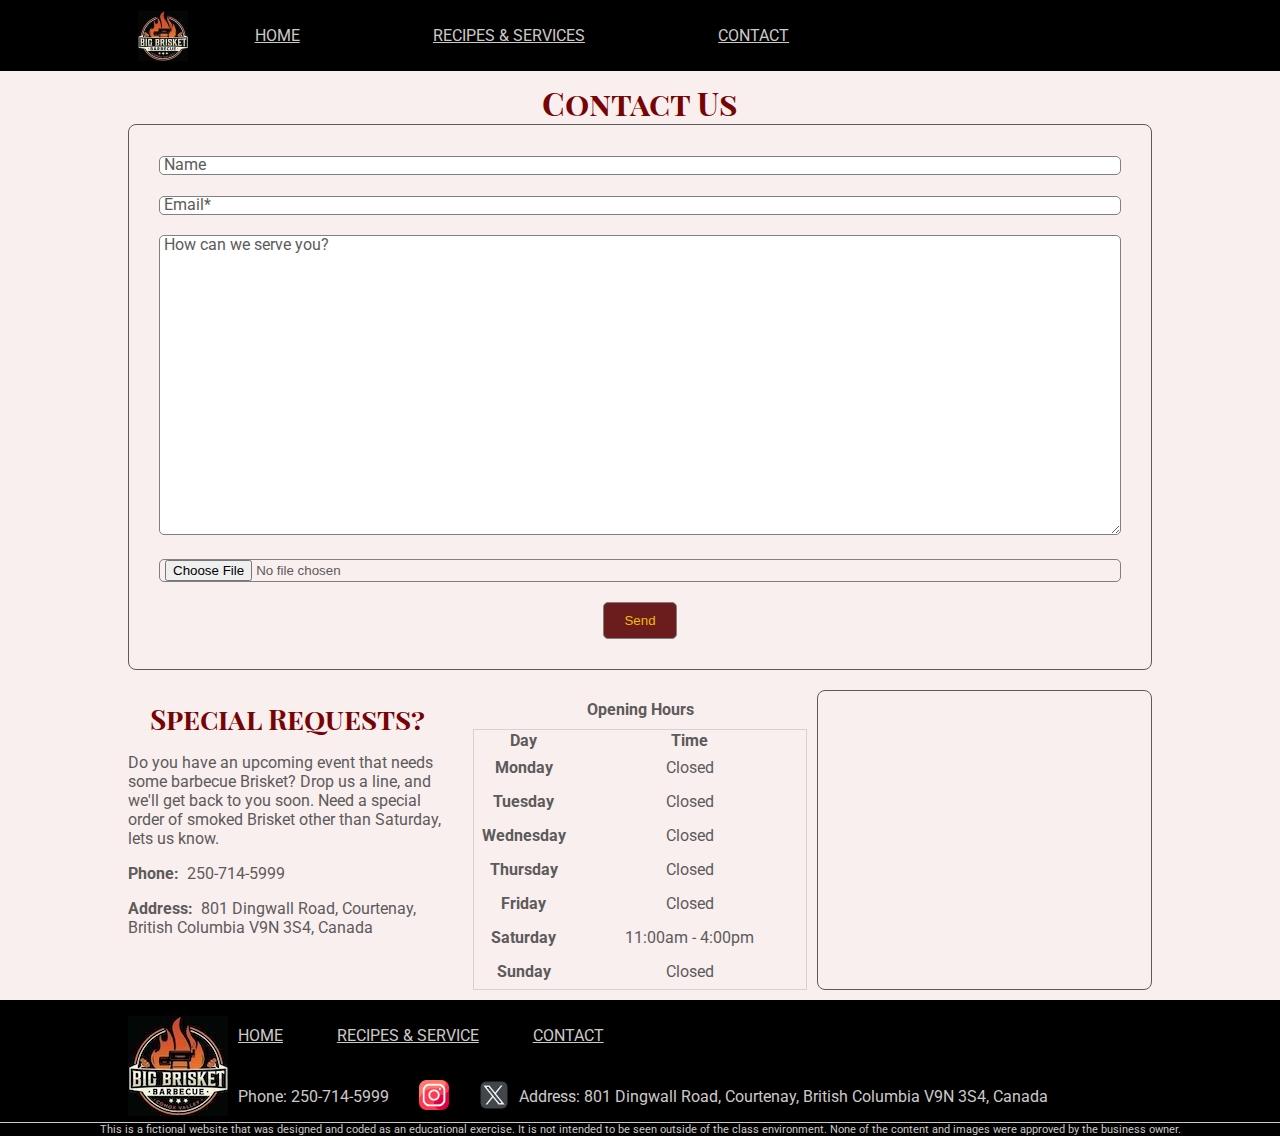
<file: contact.html>
<!DOCTYPE html>
<html lang="en">

<head>
    <meta charset="UTF-8">
    <meta name="viewport" content="width=device-width, initial-scale=1.0">
    <title>Project - Contact Us</title>
    <link rel="stylesheet" href="style.css">
    <link rel="preconnect" href="https://fonts.googleapis.com">
    <link rel="preconnect" href="https://fonts.gstatic.com" crossorigin>
    <link rel="stylesheet" href="https://cdnjs.cloudflare.com/ajax/libs/font-awesome/4.7.0/css/font-awesome.min.css">
    <link rel="preconnect" href="https://fonts.googleapis.com">
    <link rel="preconnect" href="https://fonts.gstatic.com" crossorigin>
    <link
        href="https://fonts.googleapis.com/css2?family=Playfair+Display+SC:wght@400;700&family=Roboto:wght@400;700&display=swap"
        rel="stylesheet">
</head>

<body>
    <header class="logo-background">
        <div class="content-width">
            <img src="./images/logo.jpg" width="50" alt="Big Brisket Barbecue">
            <nav>
                <ul id="nav-items">
                    <li><a href="./index.html">Home</a></li>
                    <li><a href="./recipes-service.html">Recipes & Services</a></li>
                    <li><a href="./contact.html">Contact</a></li>
                </ul>
                <a class="toggle" onclick="showNav()"><i class="fa fa-bars" aria-hidden="true"></i></a>
            </nav>
        </div>
    </header>
    <main>
        <section class="contact-form content-width">
            <h1>Contact Us</h1>
            <form action="#" method="post">
                <label for="user-name">
                    <input type="text" name="user-name" id="user-name" placeholder="Name">
                    <span>Name</span>
                </label>
                <label for="user-email">
                    <input type="email" name="user-email" id="user-email" placeholder="Email*" required>
                    <span>Email*</span>
                </label>
                <label for="user-message">
                    <textarea name="user-message" id="user-message" placeholder="How can we serve you?"></textarea>
                    <span>How can we serve you?</span>
                </label>
                <label for="files">
                    <input type="file" name="files" id="files">
                </label>
                <button name="send">Send</button>
            </form>
        </section>
        <section class="contact-information content-width">
            <div> <!-- used for styling for desktop -->
                <h2>Special Requests?</h2>
                <p>Do you have an upcoming event that needs some barbecue Brisket? Drop us a line, and we'll get back to
                    you soon. Need a special order of smoked Brisket other than Saturday, lets us know.</p>
                <p class="opening-hours"><b>Opening Hours:&nbsp;&nbsp;</b>Saturday 11:00am - 4:00pm</p>
                <p><b>Phone:&nbsp;&nbsp;</b><a href="tel:250-714-5999">250-714-5999</a></p>
                <p><b>Address:&nbsp;&nbsp;</b>801 Dingwall Road, Courtenay, British Columbia V9N 3S4, Canada</p>
            </div>
            <table>
                <caption>Opening Hours</caption>
                <thead>
                    <tr>
                        <th style="width: 30%;" scope="col">Day</th>
                        <th style="width: 70%;" scope="col">Time</th>
                    </tr>
                </thead>
                <tbody>
                    <tr>
                        <th scope="row">Monday</th>
                        <td>Closed</td>
                    </tr>
                    <tr>
                        <th scope="row">Tuesday</th>
                        <td>Closed</td>
                    </tr>
                    <tr>
                        <th scope="row">Wednesday</th>
                        <td>Closed</td>
                    </tr>
                    <tr>
                        <th scope="row">Thursday</th>
                        <td>Closed</td>
                    </tr>
                    <tr>
                        <th scope="row">Friday</th>
                        <td>Closed</td>
                    </tr>
                    <tr>
                        <th scope="row">Saturday</th>
                        <td>11:00am - 4:00pm</td>
                    </tr>
                    <tr>
                        <th scope="row">Sunday</th>
                        <td>Closed</td>
                    </tr>
                </tbody>
            </table>
            <iframe width="200"
                src="https://maps.google.com/maps?width=100%25&amp;height=600&amp;hl=en&amp;q=801%20Dingwall%20Road,%20Courtenay,%20British%20Columbia%20V9N%203S4,%20Canada+(Big%20Brisket%20Barbecue)&amp;t=&amp;z=14&amp;ie=UTF8&amp;iwloc=B&amp;output=embed">
            </iframe>
        </section>
    </main>
    <footer class="logo-background">
        <div class="content-width">
            <img class="logo" src="./images/logo.jpg" width="100" alt="Big Brisket Barbecue">
            <nav>
                <ul>
                    <li><a href="./index.html">Home</a></li>
                    <li><a href="./recipes-service.html">Recipes & Service</a></li>
                    <li><a href="./contact.html">Contact</a></li>
                </ul>
            </nav>
            <div class="container">
                <p>Phone: <a href="tel:250-714-5999">250-714-5999</a></p>
                <a>
                    <!-- This image is downloaded from www.freepik.com -->
                    <img src="./images/instagram.png" width="30" alt="Instagram">
                </a>
                <a>
                    <!-- This image is downloaded from www.freepik.com -->
                    <img src="./images/twitter.png" width="30" alt="Twitter">
                </a>
            </div>
            <p class="address">Address: 801 Dingwall Road, Courtenay, British Columbia V9N 3S4, Canada</p>
        </div>
        <div class="disclaimer">This is a fictional website that was designed and coded as an educational exercise. It
            is not intended to be seen outside of the class environment. None of the content and images were approved by
            the business owner.</div>
    </footer>
    <script>
        function showNav() {
            var element = document.getElementById("nav-items");
            element.classList.toggle("show-items");
        }
    </script>
</body>

</html>
</file>
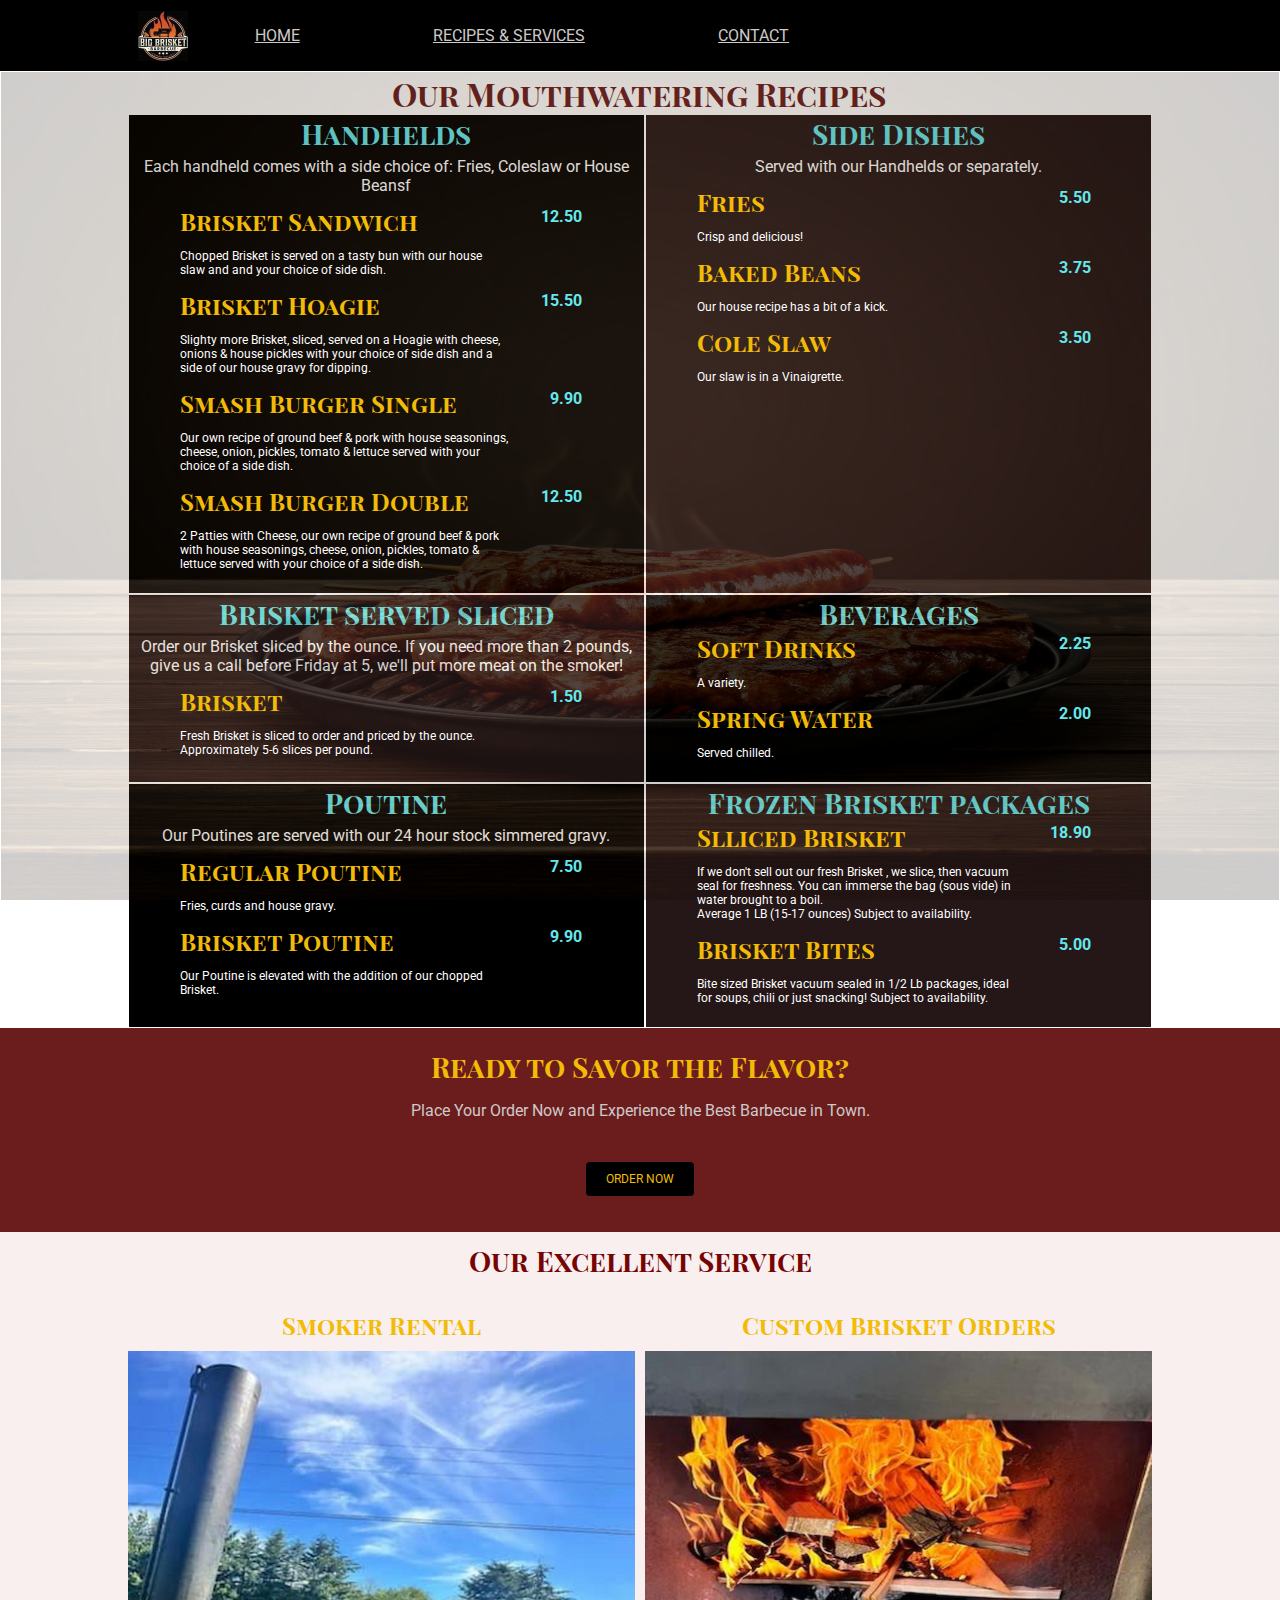
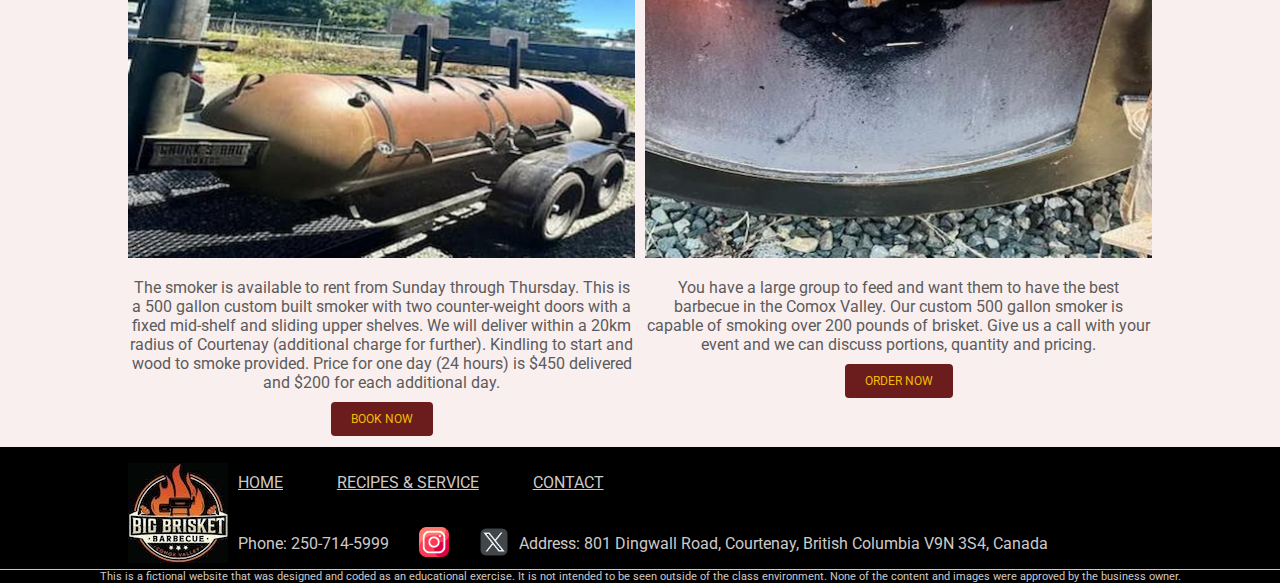
<file: recipes-service.html>
<!DOCTYPE html>
<html lang="en">

<head>
    <meta charset="UTF-8">
    <meta name="viewport" content="width=device-width, initial-scale=1.0">
    <title>Project - Recipes & Service</title>
    <link rel="stylesheet" href="style.css">
    <link rel="preconnect" href="https://fonts.googleapis.com">
    <link rel="preconnect" href="https://fonts.gstatic.com" crossorigin>
    <link rel="stylesheet" href="https://cdnjs.cloudflare.com/ajax/libs/font-awesome/4.7.0/css/font-awesome.min.css">
    <link rel="preconnect" href="https://fonts.googleapis.com">
    <link rel="preconnect" href="https://fonts.gstatic.com" crossorigin>
    <link
        href="https://fonts.googleapis.com/css2?family=Playfair+Display+SC:wght@400;700&family=Roboto:wght@400;700&display=swap"
        rel="stylesheet">
</head>

<body>
    <header class="logo-background">
        <div class="content-width">
            <img src="./images/logo.jpg" width="50" alt="Big Brisket Barbecue">
            <nav>
                <ul id="nav-items">
                    <li><a href="./index.html">Home</a></li>
                    <li><a href="./recipes-service.html">Recipes & Services</a></li>
                    <li><a href="./contact.html">Contact</a></li>
                </ul>
                <a class="toggle" onclick="showNav()"><i class="fa fa-bars" aria-hidden="true"></i></a>
            </nav>
        </div>
    </header>
    <main>
        <div class="recipes"> <!-- for styling background -->
            <section class="recipes content-width">
                <h1>Our Mouthwatering Recipes</h1>
                <ul class="menu">
                    <li>
                        <h2>Handhelds</h2>
                        <p class="description">Each handheld comes with a side choice of: Fries, Coleslaw or House
                            Beansf</p>
                        <ul class="sub-menu">
                            <li>
                                <h3>Brisket Sandwich</h3>
                                <p class="description">Chopped Brisket is served on a tasty bun with our house slaw and
                                    and your choice of
                                    side dish.</p>
                                <p class="price">12.50</p>
                            </li>
                            <li>
                                <h3>Brisket Hoagie</h3>
                                <p class="description">Slighty more Brisket, sliced, served on a Hoagie with cheese,
                                    onions & house pickles
                                    with your choice of side dish and a side of our house gravy for dipping.</p>
                                <p class="price">15.50</p>
                            </li>
                            <li>
                                <h3>Smash Burger Single</h3>
                                <p class="description">Our own recipe of ground beef & pork with house seasonings,
                                    cheese, onion, pickles,
                                    tomato & lettuce served with your choice of a side dish.</p>
                                <p class="price">9.90</p>
                            </li>
                            <li>
                                <h3>Smash Burger Double</h3>
                                <p class="description">2 Patties with Cheese, our own recipe of ground beef & pork with
                                    house seasonings,
                                    cheese, onion, pickles, tomato & lettuce served with your choice of a side dish.</p>
                                <p class="price">12.50</p>
                            </li>
                        </ul>
                    </li>
                    <li>
                        <h2>Brisket served sliced</h2>
                        <p class="description">Order our Brisket sliced by the ounce. If you need more than 2 pounds,
                            give us a call before
                            Friday at 5, we'll put more meat on the smoker!</p>
                        <ul class="sub-menu">
                            <li>
                                <h3>Brisket</h3>
                                <p class="description">Fresh Brisket is sliced to order and priced by the ounce.
                                    Approximately 5-6 slices
                                    per
                                    pound.</p>
                                <p class="price">1.50</p>
                            </li>
                        </ul>
                    </li>
                    <li>
                        <h2>Poutine</h2>
                        <p class="description">Our Poutines are served with our 24 hour stock simmered gravy.</p>
                        <ul class="sub-menu">
                            <li>
                                <h3>Regular Poutine</h3>
                                <p class="description">Fries, curds and house gravy.</p>
                                <p class="price">7.50</p>
                            </li>
                            <li>
                                <h3>Brisket Poutine</h3>
                                <p class="description">Our Poutine is elevated with the addition of our chopped Brisket.
                                </p>
                                <p class="price">9.90</p>
                            </li>
                        </ul>
                    </li>
                    <li>
                        <h2>Side Dishes</h2>
                        <p class="description">Served with our Handhelds or separately.</p>
                        <ul class="sub-menu">
                            <li>
                                <h3>Fries</h3>
                                <p class="description">Crisp and delicious!</p>
                                <p class="price">5.50</p>
                            </li>
                            <li>
                                <h3>Baked Beans</h3>
                                <p class="description">Our house recipe has a bit of a kick.</p>
                                <p class="price">3.75</p>
                            </li>
                            <li>
                                <h3>Cole Slaw</h3>
                                <p class="description">Our slaw is in a Vinaigrette.</p>
                                <p class="price">3.50</p>
                            </li>
                        </ul>
                    </li>
                    <li>
                        <h2>Beverages</h2>
                        <!-- <p></p> --> <!-- different from other menu items -->
                        <ul class="sub-menu">
                            <li>
                                <h3>Soft Drinks</h3>
                                <p class="description">A variety.</p>
                                <p class="price">2.25</p>
                            </li>
                            <li>
                                <h3>Spring Water</h3>
                                <p class="description">Served chilled.</p>
                                <p class="price">2.00</p>
                            </li>
                        </ul>
                    </li>
                    <li>
                        <h2>Frozen Brisket packages</h2>
                        <!-- <p></p> --> <!-- different from other menu items -->
                        <ul class="sub-menu">
                            <li>
                                <h3>Slliced Brisket</h3>
                                <p class="description">If we don't sell out our fresh Brisket , we slice, then vacuum
                                    seal for freshness.
                                    You
                                    can immerse the bag (sous vide) in water brought to a boil.<br>Average 1 LB (15-17
                                    ounces) Subject to availability.</p>
                                <p class="price">18.90</p>
                            </li>
                            <li>
                                <h3>Brisket Bites</h3>
                                <p class="description">Bite sized Brisket vacuum sealed in 1/2 Lb packages, ideal for
                                    soups, chili or just
                                    snacking! Subject to availability.</p>
                                <p class="price">5.00</p>
                            </li>
                        </ul>
                    </li>
                </ul>
            </section>
        </div>
        <section class="call-to-action dark-background">
            <div class="content-width"> <!-- Add div here so that background could cover whole width -->
                <h2>Ready to Savor the Flavor?</h2>
                <p>Place Your Order Now and Experience the Best Barbecue in Town.</p>
                <a class="button" href="./contact.html">Order Now</a>
            </div>
        </section>
        <section class="service content-width">
            <h2>Our Excellent Service</h2>
            <section>
                <h3>Smoker Rental</h3>
                <img src="./images/smoker-rental.jpg" width="100" alt="Smoker Rental">
                <p>The smoker is available to rent from Sunday through Thursday. This is a 500 gallon custom built
                    smoker with two counter-weight doors with a fixed mid-shelf and sliding upper shelves. We will
                    deliver within a 20km radius of Courtenay (additional charge for further). Kindling to start and
                    wood to smoke provided. Price for one day (24 hours) is $450 delivered and $200 for each
                    additional day.</p>
                <a href="contact.html" class="button dark-background">Book Now</a>
            </section>
            <section>
                <h3>Custom Brisket Orders</h3>
                <img src="./images/custom-brisket-orders.jpg" width="100" alt="Custom Brisket Orders">
                <p>You have a large group to feed and want them to have the best barbecue in the Comox Valley. Our
                    custom 500 gallon smoker is capable of smoking over 200 pounds of brisket. Give us a call with
                    your
                    event and we can discuss portions, quantity and pricing.</p>
                <a href="contact.html" class="button dark-background">Order Now</a>
            </section>
        </section>
    </main>
    <footer class="logo-background">
        <div class="content-width">
            <img class="logo" src="./images/logo.jpg" width="100" alt="Big Brisket Barbecue">
            <nav>
                <ul>
                    <li><a href="./index.html">Home</a></li>
                    <li><a href="./recipes-service.html">Recipes & Service</a></li>
                    <li><a href="./contact.html">Contact</a></li>
                </ul>
            </nav>
            <div class="container">
                <p>Phone: <a href="tel:250-714-5999">250-714-5999</a></p>
                <a>
                    <!-- This image is downloaded from www.freepik.com -->
                    <img src="./images/instagram.png" width="30" alt="Instagram">
                </a>
                <a>
                    <!-- This image is downloaded from www.freepik.com -->
                    <img src="./images/twitter.png" width="30" alt="Twitter">
                </a>
            </div>
            <p class="address">Address: 801 Dingwall Road, Courtenay, British Columbia V9N 3S4, Canada</p>
        </div>
        <div class="disclaimer">This is a fictional website that was designed and coded as an educational exercise. It
            is not intended to be seen outside of the class environment. None of the content and images were approved by
            the business owner.</div>
    </footer>
    <script>
        function showNav() {
            var element = document.getElementById("nav-items");
            element.classList.toggle("show-items");
        }
    </script>
</body>

</html>
</file>
<file: style.css>
/*-------- GLOBAL STYLES --------*/
* {
    box-sizing: border-box;
    color: #5c5b5b;
}

html {
    font-size: 62.5%;
}

body {
    font-size: 1.4rem;
    font-family: "Roboto", sans-serif;
    margin: 0;
    background-color: #faefef;
}

/*-------- TYPOGRAPHY --------*/
h1, h2, h3 {    /* Other headings are not used */
    font-family: "Playfair Display SC", serif;
    color: #770404;
}

nav {
    margin: 0;
    padding: 0;
}

a {
    text-transform: uppercase;
    text-decoration: none;
}

ul {
    list-style-type: none;
    padding: 0;
}

li a {
    text-decoration-line: underline;
}

/*-------- UTILITY ---------*/
.content-width {
    width: 70%;
    min-width: 334px;
    margin: auto;
    text-align: center;
}

.logo-background { /* for those sections including a logo */
    background-color: black;
}

.dark-background {
    background-color: rgb(107, 29, 29);
}

a.button {    
  color: #f1bb08;
  border-radius: 4px;
  font-size: 1.2rem;
  padding: 10px 20px;
  margin: 26px 0;
}

section {
    padding: 10px 0;
}

/*-------- HEADER --------*/
header * {
    color: #cec9c9;
}

header div {
    display: flex;
    justify-content: space-between;
    align-items: center;
    padding: 10px;
}

header nav {
    display: flex; /* style the toggle button and navigation list */
    align-items: center;
}

header ul {
    display: none;  /* by default, show hamburger nav only */
}

ul.show-items { /* show navigation items when clicking on toggle button */
    display: flex;
    flex-direction: column;
    align-items: flex-start;
    width: auto;
    margin: 0;
    padding: 0;
    margin-right: 10px;
    font-size: xx-small;
}
/*-------- end of HEADER --------*/

/*======== Home Page ========*/
/*-------- HERO SECTION --------*/
section.hero video {
    width: 100%;
}

section.hero a {
    display: inline-block;
}
/*-------- end of HERO SECTION --------*/

/*-------- ABOUT-US SECTION --------*/
section.about-us h2, h3 {
    color: #f1bb08;
}

section.about-us p {
    color: #cec9c9; 
}

section.about-us img {
    width: 100%;
}

img#who-are-we {
    width: 25%;
    border-radius: 50%;
}
/*-------- end of ABOUT-US SECTION --------*/

/*-------- BENEFITS SECTION --------*/
section.benefits div.benefits {
    padding-top: 20px;
}

section.benefits img {
    width: 50%;
}
/*-------- end of BENEFITS SECTION --------*/

/*-------- CALL-TO-ACTION SECTION --------*/ /* reused by home page and recipes & service page */
section.call-to-action {
  clear: both;
}

section.call-to-action h2 {
    color: #f1bb08;
}

section.call-to-action p {
    color: #cec9c9; 
}

section.call-to-action a {
    /* background-color: #302f2f; */
    background-color: black;
    display: inline-block;
}
/*-------- end of CALL-TO-ACTION SECTION --------*/
/*======== end of Home Page ========*/

/*======== Recipes & Service Page ========*/
/*-------- RECIPES SECTION --------*/
div.recipes {
  background-color: white;
}

div.recipes::before {
  content: "";
  background-image: url("./images/recipes-background.jpg"); /* image is generated by GPT */
  background-size: 100% 100%;
  background-attachment: fixed;
  opacity: 0.2;   /* would impact all child elements if not placed in ::before */
  position: absolute;
  top: 0;
  right: 0;
  bottom: 0;
  left: 0;
}

div.recipes {
  position: relative;
  border: 1px solid rgba(255, 255, 255, 0); /* not sure why there would be a gap between header and div if border is set to 0px here */
}

section.recipes {
  margin: 0 auto;
  padding: 0;
  background-color: white;
}

section.recipes h1 {
  color: rgb(107, 29, 29);
}

section.recipes h2 {
  color: rgb(101, 232, 236); 
  margin: 0;
}

section.recipes h3 {
  margin: 0;
  text-align: left;
}

section.recipes ul.menu {
  width: 80%;
  margin: auto;
  padding: 0;
}

section.recipes ul.menu>li {
  padding-bottom: 10px;
}

section.recipes ul.menu>li:nth-of-type(odd) {
  background: black;
}

section.recipes ul.menu>li:nth-of-type(even) {
  background: rgb(37, 23, 23);
}

section.recipes ul.menu>li>p {
  margin: auto;
  padding: 5px 10px 10px;
}

section.recipes p {
  color: white;
}

section.recipes ul.sub-menu p.description {
  font-size: 0.75em;
  text-align: left;
  width: 80%;
}

section.recipes ul.sub-menu li {
  position: relative;
  width: 80%;
  margin: auto;
}

section.recipes p.price {
  position: absolute;
  top: 2px;
  right: 10px;
  font-weight: bold;
  margin: 0;
  color: rgb(101, 232, 236); 
}
/*-------- end of RECIPES SECTION --------*/

/*-------- SERVICE SECTION --------*/
section.service {
  clear: both;
}

section.service h2, h3 {
  margin: 0;
}

section.service img {
  width: 100%;
}
/*-------- end of SERVICE SECTION --------*/
/*======== end of Recipes & Service Page ========*/

/*======== Contact Page ========*/
section.contact-form form {
  border: 1px solid #5c5b5b;
  border-radius: 8px;
  padding: 30px;
  display: flex;
  flex-direction: column;
}

section.contact-form label {
  position: relative;
  margin-bottom: 20px;
  /* padding-top: 10px; */
}

section.contact-form input, textarea, button {
  width: 100%;
  border-radius: 5px;
  border: 1px solid grey;
  padding-left: 5px;
}

section.contact-form textarea {
  height: 300px;
}

section.contact-form input::placeholder, textarea::placeholder{
  opacity: 0;
}

section.contact-form span {
  position: absolute;
  top: 0;
  left: 5px;
  transform: translateY(0px);
  transition-duration: 500ms;
}

section.contact-form label:focus-within>span, input:not(:placeholder-shown) + span, textarea:not(:placeholder-shown) + span {
  color: rgb(107, 29, 29);
  transform: translateY(-18px);
}

section.contact-form button {
  margin: auto;
  width: auto;
  padding: 10px 20px;
  background-color: rgb(107, 29, 29);
  color: #f1bb08;
}

section.contact-information table {
  display: none;
}

section.contact-information p, iframe {
  text-align: left;
}

section.contact-information iframe {
  width: 100%;
  border: 1px solid #5c5b5b;
  border-radius: 8px;
  height: 300px;
}
/*======== end of Contact Page ========*/

/*-------- FOOTER --------*/
footer {
    padding-top: 10px;
}

footer * {
    color: #cec9c9;
}

.disclaimer {
    border-top: 1px solid;
    padding: 0 15px;
    text-align: center;
    font-size: 0.7em;
}
/*-------- end of FOOTER --------*/

/*-------- LARGE DEVICES (desktops, 1200px and up) ---------*/
@media only screen and (min-width: 1200px) {
  body {
    font-size: 1.6rem;
  }

  h1 {
    font-size: 3.2rem;
    margin: 0;
  }

  h2 {
    font-size: 2.8rem;
    margin: 10px 0;
  }

  h3 {
    font-size: 2.4rem;
    margin: 10px 0;
  }

  .content-width {
    width: 80%;
    max-width: 1800px;
  }

  a.button:hover {
    background-color: darkslategray;
    transition: background-color 1s;
  }

  /*-------- large HEADER --------*/
  header nav {
    display: initial;
    width: 100%;
  }

  header ul {
    width: 70%;
    display: flex;
    justify-content: space-around;
  }

  .toggle {
    display: none;
  }
  /*-------- end of large HEADER --------*/

  /*======== Home Page of Desktop ========*/
  /*-------- large HERO SECTION --------*/
  section.hero {
    display: grid;
    grid-template-columns: 2fr 3fr;
    grid-template-rows: 1fr auto 1fr;
    gap: 10px;
  }

  section.hero p {
    font-size: 2.2rem;
    padding: 0;
    margin: 0;
  }

  section.hero video {
    grid-column: 1;
    grid-row: 1/4;
    height: 100%;
  }

  section.hero a {
    margin: auto;
  }
  /*-------- end of large HERO SECTION --------*/

  /*-------- large ABOUT-US SECTION --------*/
  section.about-us div {
    display: grid;
    grid-template-columns: 1fr 1fr;
    grid-template-rows: auto auto;
    gap: 30px;
    padding-bottom: 10px;
  }

  section.about-us .sub-about-us {
    border: 1px solid #cec9c9;
    border-radius: 8px;
    padding: 10px;
  }

  section.about-us h2 {
    grid-column: 1/3;
  }

  section.about-us img {
    width: 33%;
  }
  /*-------- end of large ABOUT-US SECTION --------*/

  /*-------- large BENEFITS SECTION --------*/
  section.benefits {
    display: grid;
    grid-template-columns: 1fr 1fr 1fr;
    grid-template-rows: auto auto;
    gap: 10px;
  }

  section.benefits h2 {
    grid-column: 1/4;
  }
  /*-------- end of large BENEFITS SECTION --------*/
  /*======== end of Home Page of Desktop ========*/

  /*======== Recipes & Service Page of Desktop ========*/
  /*-------- large RECIPES SECTION --------*/
  section.recipes ul.menu {
    width: 100%;
    display: grid;
    grid-template-columns: auto auto;
    grid-template-rows: auto auto auto;
    grid-auto-flow: column;
    gap: 2px;
  }
  section.recipes ul.menu>li {
    width: 100%;
  }
  /*-------- end of RECIPES SECTION --------*/

  /*-------- large SERVICE SECTION --------*/
  section.service {
    display: grid;
    grid-template-columns: 1fr 1fr;
    grid-template-rows: auto auto;
    gap: 10px;
  }

  section.service h2 {
    grid-column: 1/3;
  }
  /*-------- end of large SERVICE SECTION --------*/
  /*======== end of Recipes & Service Page of Desktop ========*/

  /*======== Contact Page of Desktop ========*/
  section.contact-information {
    display: flex;
  }

  section.contact-information div {
    width: 33%;
    padding-right: 15px;
  }

  section.contact-information p.opening-hours {
    display: none;
  }

  section.contact-information table {
    display: table;
    width: 33%;
    border-collapse: collapse;
    margin-left: 10px;
    margin-right: 10px;
    border: 1px solid lightgrey;
  }

  section.contact-information table caption {
    width: 100%;
    padding: 10px;
    font-weight: bold;
  }

  section.contact-information thead {
    padding: 0 10px;
    font-weight: bold;
    color: #770404;
  }

  section.contact-information iframe {
    width: 33%;
  }
  /*======== end of Contact Page of Desktop ========*/

  /*-------- large CALL-TO-ACTION SECTION --------*/
  /* no change */

  /*-------- large FOOTER --------*/
  footer div.content-width {
    display: grid;
    grid-template-columns: 1fr 3fr 7fr;
    grid-template-rows: 1fr 1fr;
    gap: 10px;
    align-items: center;
    justify-items: start;
  }

  footer div.content-width img.logo {
    grid-row: 1/3;
    grid-column: 1;
  }

  footer nav {
    grid-row: 1;
    grid-column: 2/4;
    width: 40%;
  }

  footer ul {
    display: flex;
    justify-content: space-between;
    align-items: center;
  }

  footer div.container {
    grid-row: 2;
    grid-column: 2;
    display: flex;
    justify-content: space-between;
    align-items: center;
    width: 100%;
  }

  footer p.address {
    grid-row: 2;
    grid-column: 3;
    margin: 0;
  }
  /*-------- end of large FOOTER --------*/
}
</file>
